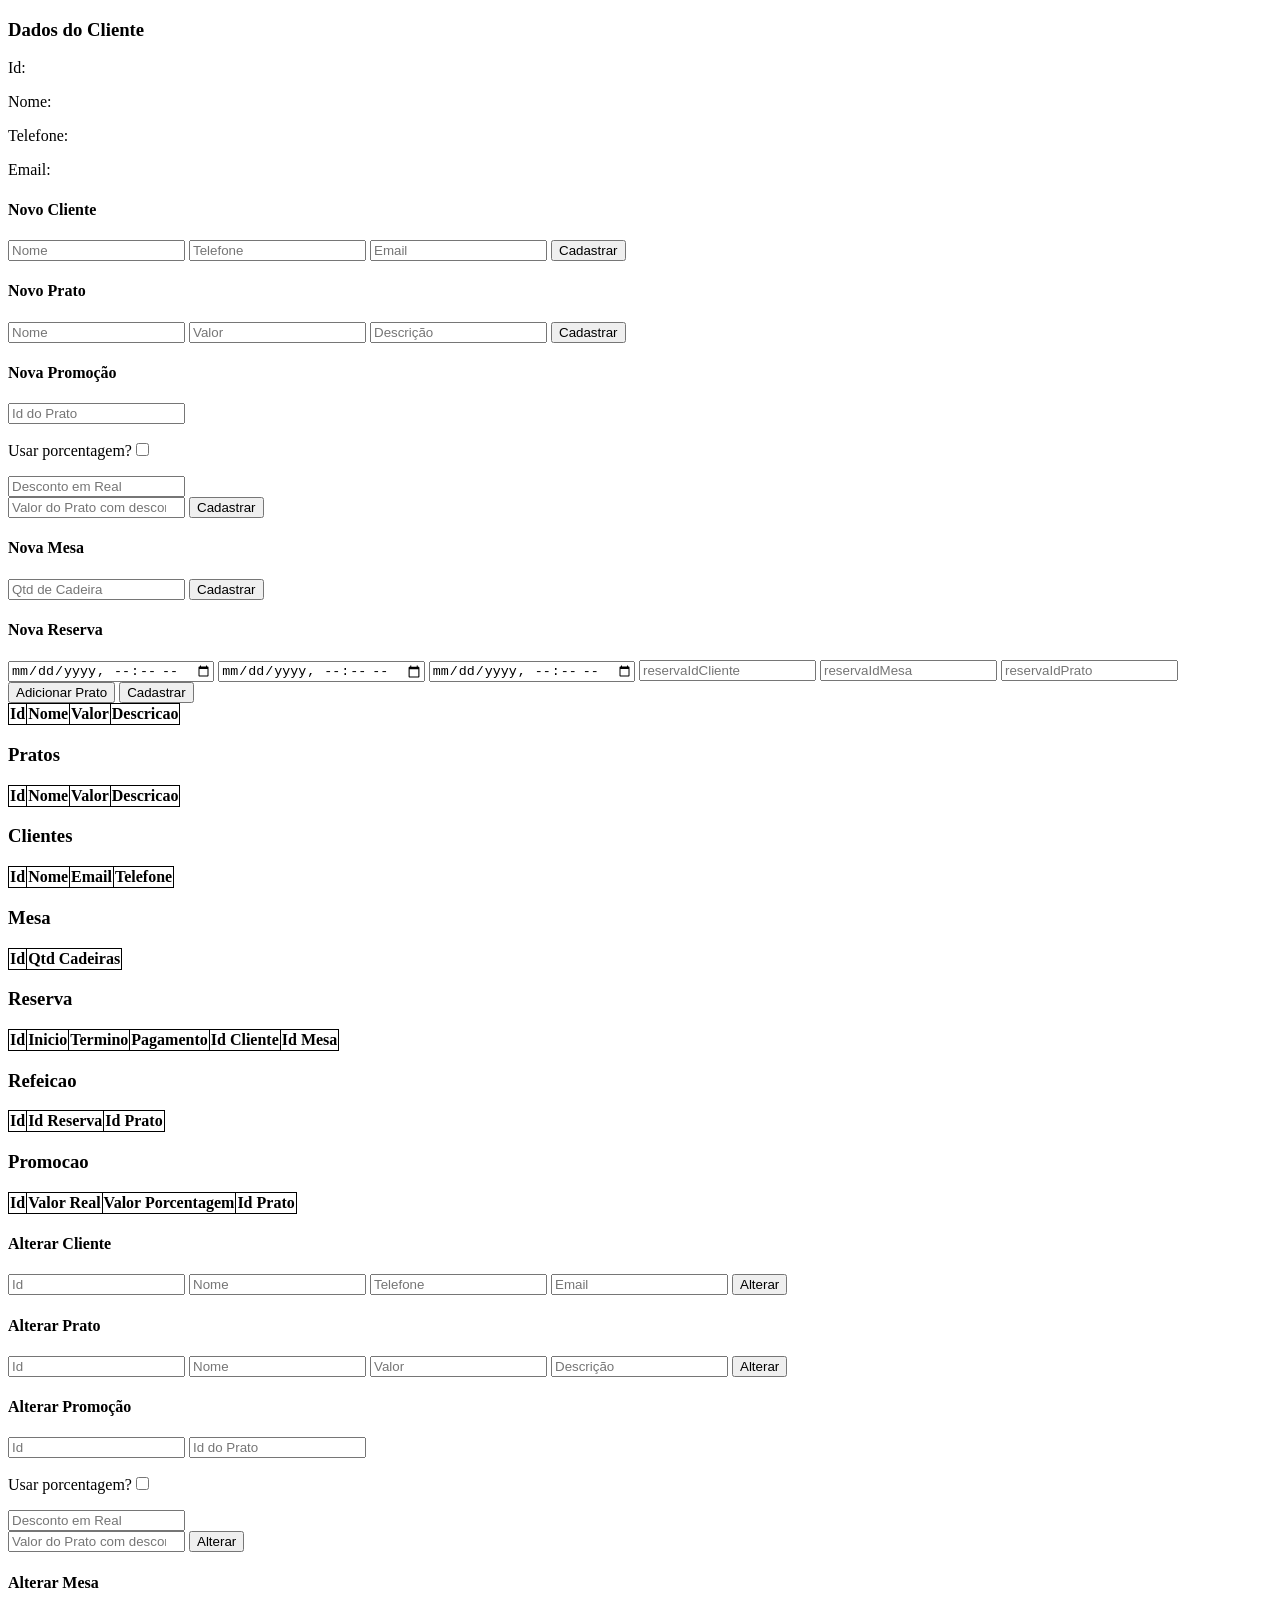
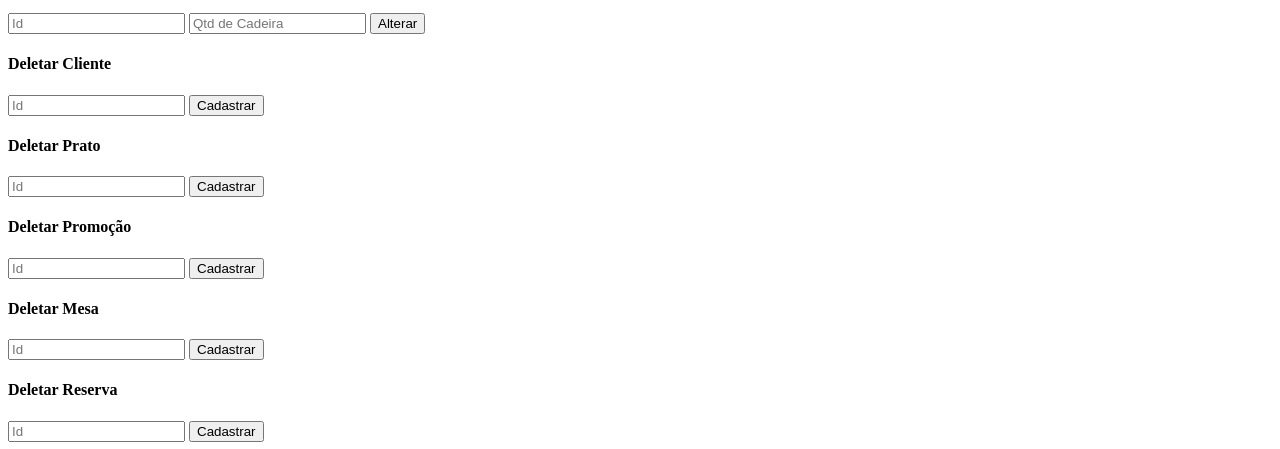
<file: Back/indexTeste.html>
<!DOCTYPE html>
<head>
    <title>Teste</title>
    <style>
        table {
           border-collapse: collapse;
        }
        table, th, td {
            border: 1px solid black;
        }
    </style>
    
    <script src="../Front/jquery-3.4.1.min.js"></script>
    <script src="ajax.js"></script>
</head>
<body>
    <div id="divDados">
        <h3>Dados do Cliente</h3>
        <p>Id:</p>
        <p>Nome:</p>
        <p>Telefone:</p>
        <p>Email:</p>
    </div>

    <div>
        <h4>Novo Cliente</h4>
        <input type="text" name="clienteNome" id="clienteNome" placeholder="Nome">
        <input type="tel" name="clienteTelefone" id="clienteTelefone" placeholder="Telefone">
        <input type="email" name="clienteEmail" id="clienteEmail" placeholder="Email">
        <button id="cadastrarCliente">Cadastrar</button>
    </div>
    <div>
        <h4>Novo Prato</h4>
        <input type="text" name="pratoNome" id="pratoNome" placeholder="Nome">
        <input type="number" name="pratoValor" id="pratoValor" placeholder="Valor">
        <input type="text" name="pratoDescricao" id="pratoDescricao" placeholder="Descrição">
        <button id="cadastrarPrato">Cadastrar</button>
    </div>
    <div>
        <h4>Nova Promoção</h4>
        <input type="number" name="promocaoIdPrato" id="promocaoIdPrato" placeholder="Id do Prato">
        <br>
        <p>Usar porcentagem?<input type="checkbox" name="promocaoIsPorcentagem" id="promocaoIsPorcentagem"></p>
        <input type="number" name="promocaoValor" id="promocaoValor" placeholder="Desconto em Real">
        <br>
        <input type="number" name="promocaoValorFinal" id="promocaoValorFinal" placeholder="Valor do Prato com desconto">
        <button id="cadastrarPromocao">Cadastrar</button>
    </div>
    <div>
        <h4>Nova Mesa</h4>
        <input type="number" name="mesaQtdCadeira" id="mesaQtdCadeira" placeholder="Qtd de Cadeira">
        <button id="cadastrarMesa">Cadastrar</button>
    </div>
    <div>
        <h4>Nova Reserva</h4>
        <input type="datetime-local" name="reservaHInicio" id="reservaHInicio" placeholder="reservaHInicio">
        <input type="datetime-local" name="reservaHTermino" id="reservaHTermino" placeholder="reservaHTermino">
        <input type="datetime-local" name="reservaPagamento" id="reservaPagamento" placeholder="reservaPagamento">
        <input type="number" name="reservaIdCliente" id="reservaIdCliente" placeholder="reservaIdCliente">
        <input type="number" name="reservaIdMesa" id="reservaIdMesa" placeholder="reservaIdMesa">
        <input type="number" name="reservaIdPrato" id="reservaIdPrato" placeholder="reservaIdPrato">
        <button id="adicionarReservaPrato">Adicionar Prato</button>
        <button id="cadastrarReserva">Cadastrar</button>

        <div id="divRefeicaoReserva">
            <table>
                <tr><th>Id</th><th>Nome</th><th>Valor</th><th>Descricao</th></tr>
            </table>
        </div>
    </div>

    
    <div id="divPrato">
        <h3>Pratos</h3>
        <table>
            <tr><th>Id</th><th>Nome</th><th>Valor</th><th>Descricao</th></tr>
        </table>
    </div>
    <div id="divCliente">
        <h3>Clientes</h3>
        <table>
            <tr><th>Id</th><th>Nome</th><th>Email</th><th>Telefone</th></tr>
        </table>
    </div>
    <div id="divMesa">
        <h3>Mesa</h3>
        <table>
            <tr><th>Id</th><th>Qtd Cadeiras</th></tr>
        </table>
    </div>
    <div id="divReserva">
        <h3>Reserva</h3>
        <table>
            <tr><th>Id</th><th>Inicio</th><th>Termino</th><th>Pagamento</th><th>Id Cliente</th><th>Id Mesa</th></tr>
        </table>
    </div>
    <div id="divRefeicao">
        <h3>Refeicao</h3>
        <table>
            <tr><th>Id</th><th>Id Reserva</th><th>Id Prato</th></tr>
        </table>
    </div>
    <div id="divPromocao">
        <h3>Promocao</h3>
        <table>
            <tr><th>Id</th><th>Valor Real</th><th>Valor Porcentagem</th><th>Id Prato</th></tr>
        </table>
    </div>

    <div>
        <h4>Alterar Cliente</h4>
        <input type="number" name="clienteId" id="altclienteId" placeholder="Id">
        <input type="text" name="clienteNome" id="altclienteNome" placeholder="Nome">
        <input type="tel" name="clienteTelefone" id="altclienteTelefone" placeholder="Telefone">
        <input type="email" name="clienteEmail" id="altclienteEmail" placeholder="Email">
        <button id="alterarCliente">Alterar</button>
    </div>
    <div>
        <h4>Alterar Prato</h4>
        <input type="number" name="pratoId" id="altpratoId" placeholder="Id">
        <input type="text" name="pratoNome" id="altpratoNome" placeholder="Nome">
        <input type="number" name="pratoValor" id="altpratoValor" placeholder="Valor">
        <input type="text" name="pratoDescricao" id="altpratoDescricao" placeholder="Descrição">
        <button id="alterarPrato">Alterar</button>
    </div>
    <div>
        <h4>Alterar Promoção</h4>
        <input type="number" name="promocaoId" id="altpromocaoId" placeholder="Id">
        <input type="number" name="promocaoIdPrato" id="altpromocaoIdPrato" placeholder="Id do Prato">
        <br>
        <p>Usar porcentagem?<input type="checkbox" name="promocaoIsPorcentagem" id="altpromocaoIsPorcentagem"></p>
        <input type="number" name="promocaoValor" id="altpromocaoValor" placeholder="Desconto em Real">
        <br>
        <input type="number" name="promocaoValorFinal" id="altpromocaoValorFinal" placeholder="Valor do Prato com desconto">
        <button id="alterarPromocao">Alterar</button>
    </div>
    <div>
        <h4>Alterar Mesa</h4>
        <input type="number" name="mesaId" id="altmesaId" placeholder="Id">
        <input type="number" name="mesaQtdCadeira" id="altmesaQtdCadeira" placeholder="Qtd de Cadeira">
        <button id="alterarMesa">Alterar</button>
    </div>

    <div>
        <h4>Deletar Cliente</h4>
        <input type="number" name="delclienteId" id="delclienteId" placeholder="Id">
        <button id="deletarCliente">Cadastrar</button>
    </div>
    <div>
        <h4>Deletar Prato</h4>
        <input type="number" name="delpratoId" id="delpratoId" placeholder="Id">
        <button id="deletarPrato">Cadastrar</button>
    </div>
    <div>
        <h4>Deletar Promoção</h4>
        <input type="number" name="delpromocaoId" id="delpromocaoId" placeholder="Id">
        <button id="deletarPromocao">Cadastrar</button>
    </div>
    <div>
        <h4>Deletar Mesa</h4>
        <input type="number" name="delmesaId" id="delmesaId" placeholder="Id">
        <button id="deletarMesa">Cadastrar</button>
    </div>
    <div>
        <h4>Deletar Reserva</h4>
        <input type="number" name="delreservaId" id="delreservaId" placeholder="Id">
        <button id="deletarReserva">Cadastrar</button>
    </div>
</body>
</html>
</file>
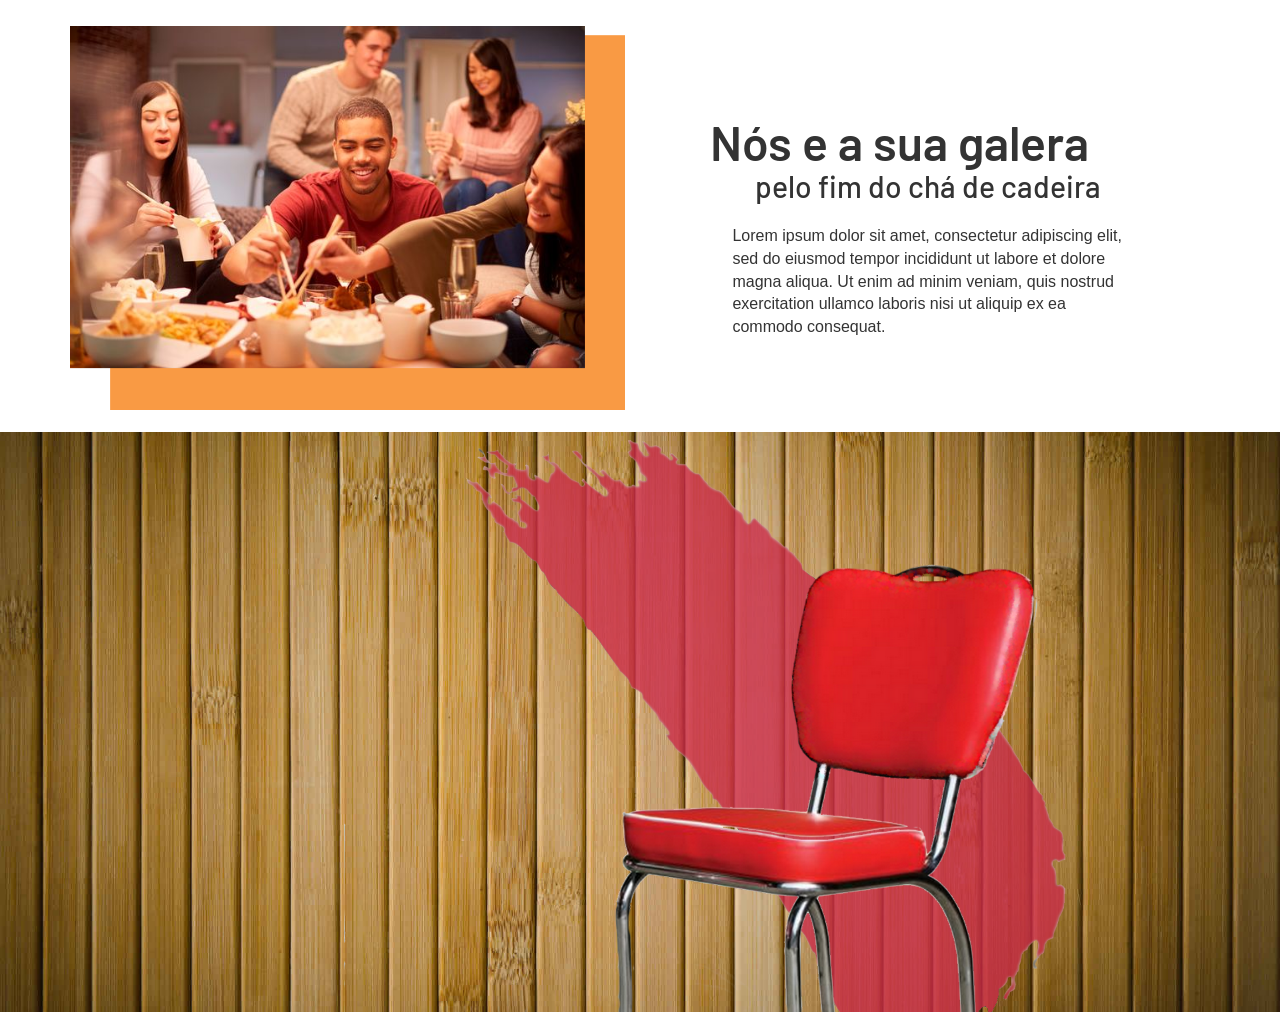
<file: Front/Roberta/exemplo.html>
<!DOCTYPE html>
<html>
<head>
	<meta charset=utf-8>
	<meta name=description content="">
	<meta name=viewport content="width=device-width, initial-scale=1">
	<title>Exemplo aplicação 12 colunas com os respiros</title>
	<link rel=stylesheet href="https://maxcdn.bootstrapcdn.com/bootstrap/3.3.7/css/bootstrap.min.css" integrity="sha384-BVYiiSIFeK1dGmJRAkycuHAHRg32OmUcww7on3RYdg4Va+PmSTsz/K68vbdEjh4u" crossorigin=anonymous>
	<script src="https://code.jquery.com/jquery-3.4.1.min.js" integrity="sha256-CSXorXvZcTkaix6Yvo6HppcZGetbYMGWSFlBw8HfCJo=" crossorigin=anonymous></script>
	<link href="https://fonts.googleapis.com/css?family=Barlow:400,500,600&display=swap" rel="stylesheet">

</head>
<body>
	<section style="margin-top: 2%;">
		<div class="container">
			<div class="row">
				<div class="col-lg-6 col-md-6 col-sm-12 col-xs-12">
					<img src="imagem_galera.png" class="img-responsive" alt="você e sua galera">
				</div>
				<div class="col-lg-6 col-md-6 col-sm-12 col-xs-12" style="padding: 6%;">
					<h1 style="font-family: 'Barlow', sans-serif;font-weight: 600;font-size: 48px;">Nós e a sua galera</h1>
					<h2 style="font-family: 'Barlow', sans-serif;margin: -2% 0% 0% 10%;"> pelo fim do chá de cadeira</h2>
					<p style="margin: 5%; font-size: 16px;">Lorem ipsum dolor sit amet, consectetur adipiscing elit, sed do eiusmod tempor incididunt ut labore et dolore magna aliqua. Ut enim ad minim veniam, quis nostrud exercitation ullamco laboris nisi ut aliquip ex ea commodo consequat. </p>
				</div>
			</div>
		</div>
		
	</section>
	<section style="background-image: url(background_complto_etapa.png);height: 580px;background-size: cover;background-position-y: center;">
		
	</section>
</body>
</html>
</file>
